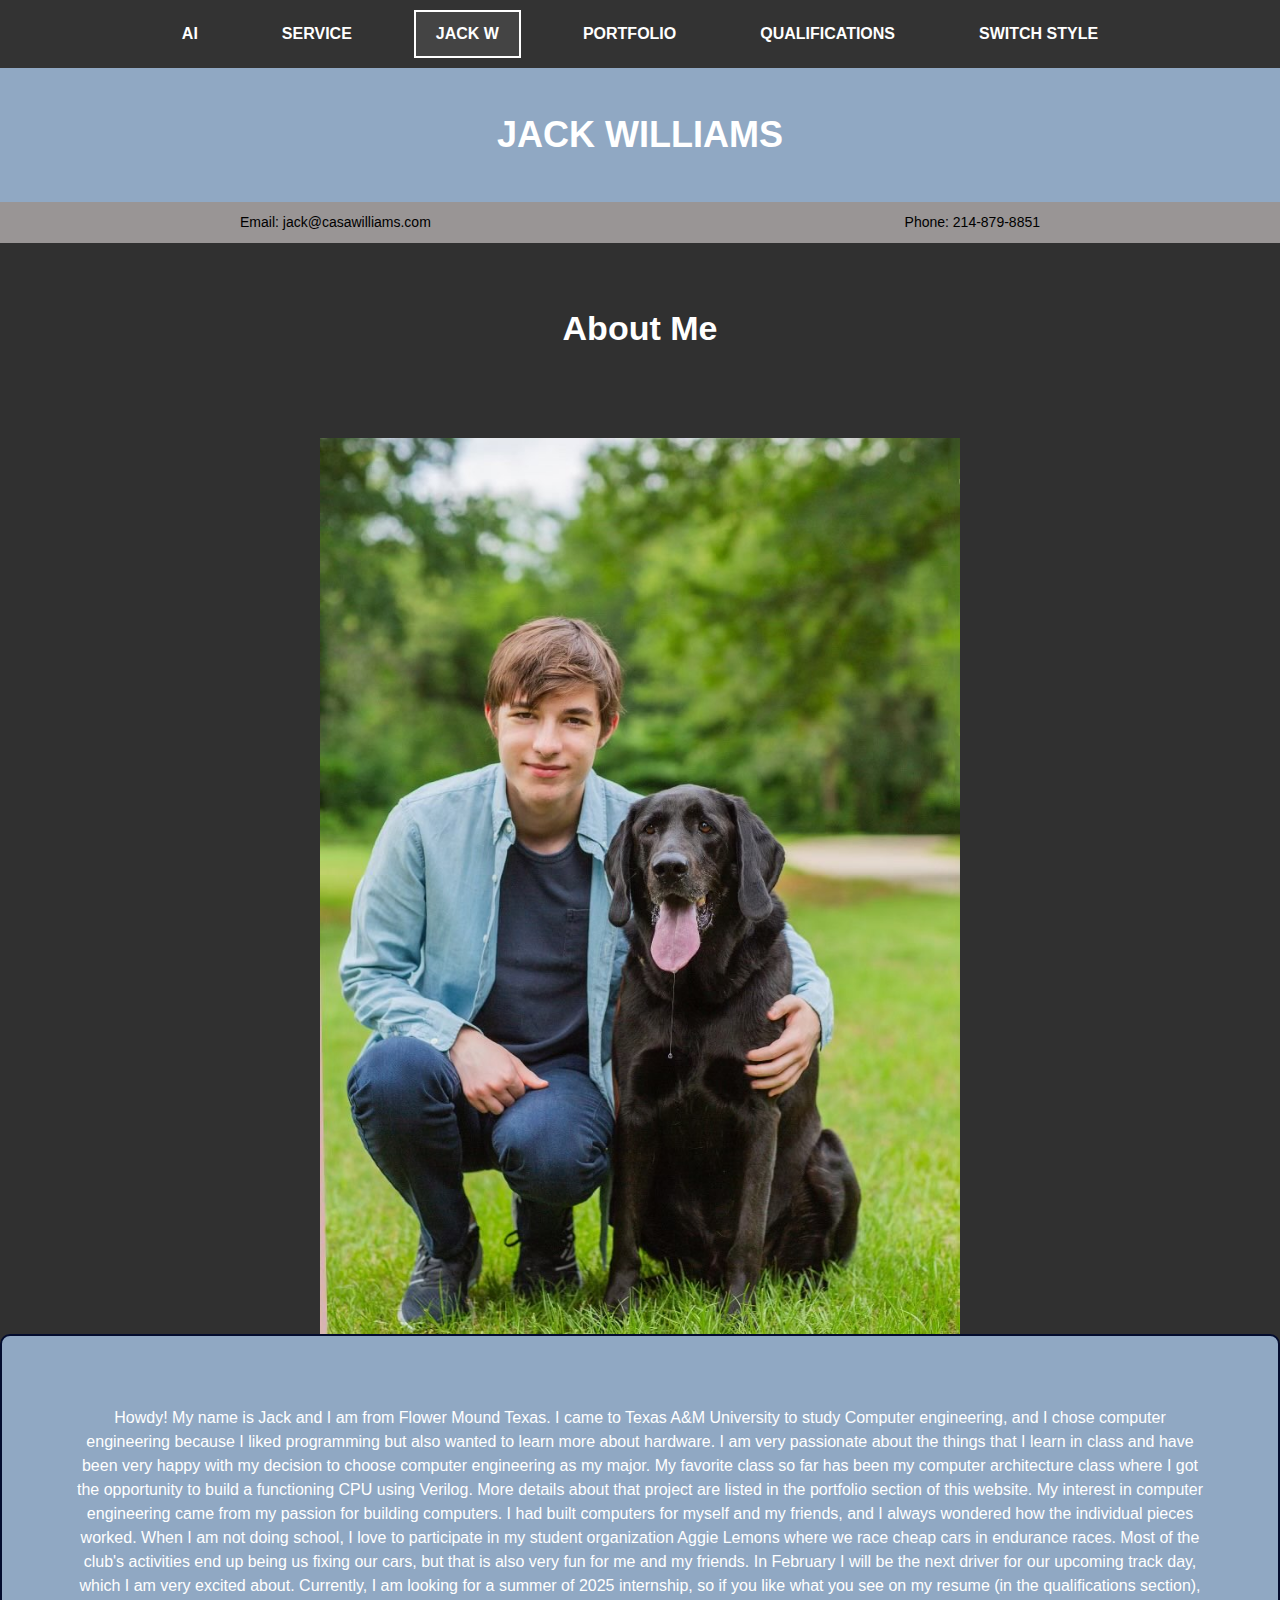
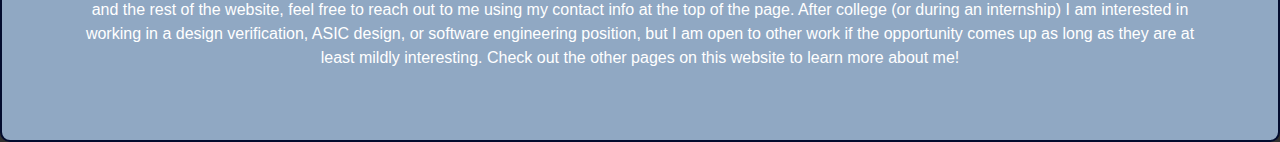
<file: index.html>
<!DOCTYPE html>
<html lang="en">
  <head>
    <meta charset="UTF-8" />
    <meta name="viewport" content="width=device-width, initial-scale=1.0" />
    <title>Jack W Portfolio</title>
    <link id="theme-link" rel="stylesheet" href="index(og).css" />
  </head>
  <body>
    
    <div class="wrapper">

      <div class="navbar">
        <a href="genai.html" class="nav-item">AI</a>
        <a href="service.html" class="nav-item">Service</a>
        <a href="index.html" class="nav-item active">Jack W</a>
        <a href="portfolio.html" class="nav-item">Portfolio</a>
        <a href="qualifications.html" class="nav-item">Qualifications</a>
        <a id="styleSwitchBtn" class="nav-item">Switch Style</a>
      </div>

      <div class="header">Jack Williams</div>
      <div class="container">
        <div class="contact-info">
          <div class="contact-content">
            <span class="email">Email: jack@casawilliams.com </span>
            <span class="phone">Phone: 214-879-8851 </span>
          </div>
        </div>
      </div>
  
      <div class="description">
        <div class="about-me">About Me</div>
      </div>
  
      <br />
      
      <div class="div-flex">
        <div class="image-box">
        <img src="Assets/Jack.jpg" alt="Jack" />
        </div>
    
        <div class="horizontal-box">
          <div class="description">
            <p>
              Howdy! My name is Jack and I am from Flower Mound Texas. I came to Texas
              A&M University to study Computer engineering, and I chose computer engineering
              because I liked programming but also wanted to learn more about hardware. I am 
              very passionate about the things that I learn in class and have been very happy 
              with my decision to choose computer engineering as my major. My favorite class 
              so far has been my computer architecture class where I got the opportunity to 
              build a functioning CPU using Verilog. More details about that project are listed 
              in the portfolio section of this website. My interest in computer engineering came 
              from my passion for building computers. I had built computers for myself and my 
              friends, and I always wondered how the individual pieces worked. When I am not 
              doing school, I love to participate in my student organization Aggie Lemons where 
              we race cheap cars in endurance races. Most of the club's activities end up being 
              us fixing our cars, but that is also very fun for me and my friends. In February 
              I will be the next driver for our upcoming track day, which I am very excited about. 
              Currently, I am looking for a summer of 2025 internship, so if you like what you see 
              on my resume (in the qualifications section), and the rest of the website, feel free 
              to reach out to me using my contact info at the top of the page. After college (or 
              during an internship) I am interested in working in a design verification, ASIC design, 
              or software engineering position, but I am open to other work if the opportunity comes 
              up as long as they are at least mildly interesting. Check out the other pages on this 
              website to learn more about me!
    
    
            </p>
          </div>
        </div>
      </div>
      
    </div>
    
    <script>

      const switchBtn = document.getElementById('styleSwitchBtn');
      const themeLink = document.getElementById('theme-link');

      switchBtn.addEventListener('click', function() {

        if (themeLink.getAttribute('href') === 'index(og).css') {
          themeLink.setAttribute('href', 'index.css');
        } else {
          themeLink.setAttribute('href', 'index(og).css');
        }
      });
    </script>
    
  </body>
</html>
</file>
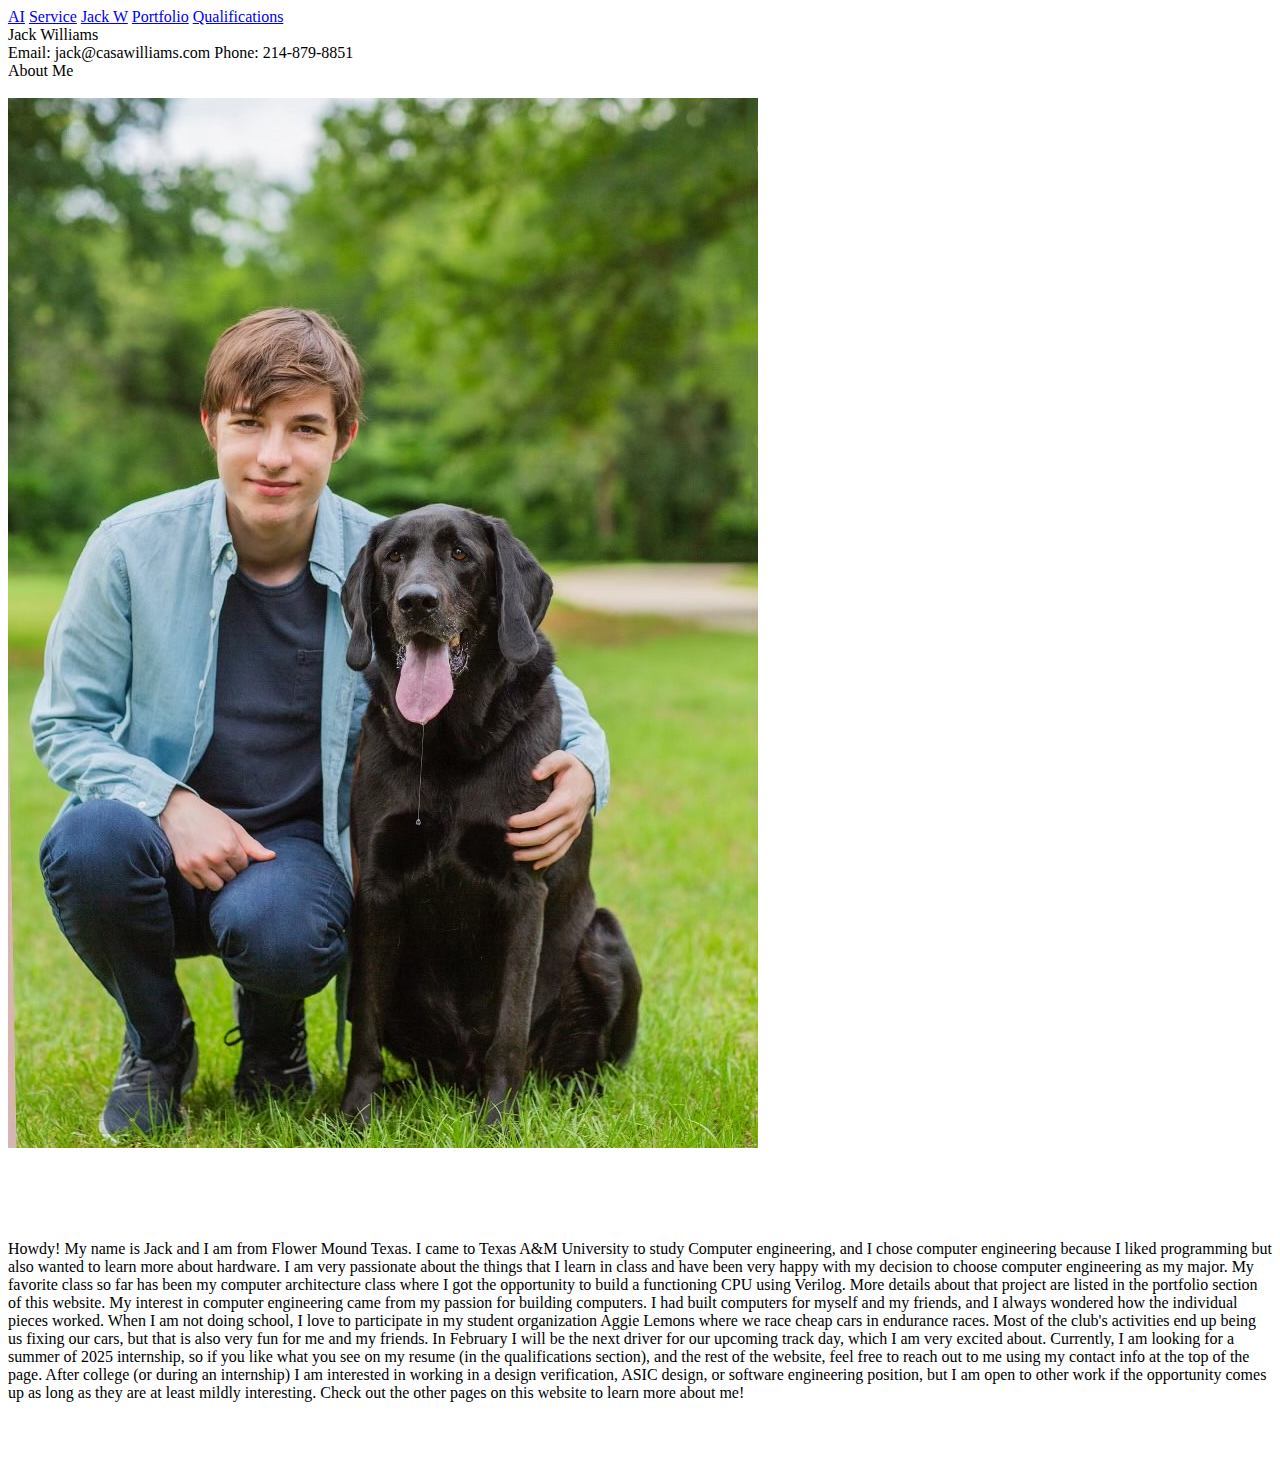
<file: index_HTML.html>
<!DOCTYPE html>
<html lang="en">
  <head>
    <meta charset="UTF-8" />
    <meta name="viewport" content="width=device-width, initial-scale=1.0" />
    <title>Jack W Portfolio</title>
    <!-- <link rel="stylesheet" href="index.css" /> -->
  </head>
  <body>
    <!-- Navigation Bar -->
    <div class="navbar">
      <a href="genai_HTML.html" class="nav-item">AI</a>
      <a href="service_HTML.html" class="nav-item">Service</a>
      <a href="index_HTML.html" class="nav-item active">Jack W</a>
      <a href="portfolio_HTML.html" class="nav-item">Portfolio</a>
      <a href="qualifications_HTML.html" class="nav-item">Qualifications</a>
    </div>

    <!-- Header -->
    <div class="header">Jack Williams</div>
    <div class="container">
      <div class="contact-info">
        <div class="contact-content">
          <span class="email">Email: jack@casawilliams.com </span>
          <span class="phone">Phone: 214-879-8851 </span>
        </div>
      </div>
    </div>

    <div class="description">
      <div class="about-me">About Me</div>
    </div>

    <br />

    <div class="image-box">
      <div class="container">
        <div class="section">
          <div class="image-box">
            <img src="Assets/Jack.jpg" alt="Jack" />
          </div>
        </div>
      </div>
    </div>

    <br />
    <br />
    <br />
    <br />

    <div class="horizontal-box">
      <div class="description">
        <p>
          Howdy! My name is Jack and I am from Flower Mound Texas. I came to Texas
          A&M University to study Computer engineering, and I chose computer engineering
          because I liked programming but also wanted to learn more about hardware. I am 
          very passionate about the things that I learn in class and have been very happy 
          with my decision to choose computer engineering as my major. My favorite class 
          so far has been my computer architecture class where I got the opportunity to 
          build a functioning CPU using Verilog. More details about that project are listed 
          in the portfolio section of this website. My interest in computer engineering came 
          from my passion for building computers. I had built computers for myself and my 
          friends, and I always wondered how the individual pieces worked. When I am not 
          doing school, I love to participate in my student organization Aggie Lemons where 
          we race cheap cars in endurance races. Most of the club's activities end up being 
          us fixing our cars, but that is also very fun for me and my friends. In February 
          I will be the next driver for our upcoming track day, which I am very excited about. 
          Currently, I am looking for a summer of 2025 internship, so if you like what you see 
          on my resume (in the qualifications section), and the rest of the website, feel free 
          to reach out to me using my contact info at the top of the page. After college (or 
          during an internship) I am interested in working in a design verification, ASIC design, 
          or software engineering position, but I am open to other work if the opportunity comes 
          up as long as they are at least mildly interesting. Check out the other pages on this 
          website to learn more about me!


        </p>
      </div>
    </div>

    <br />
    <br />
  </body>
</html>
</file>
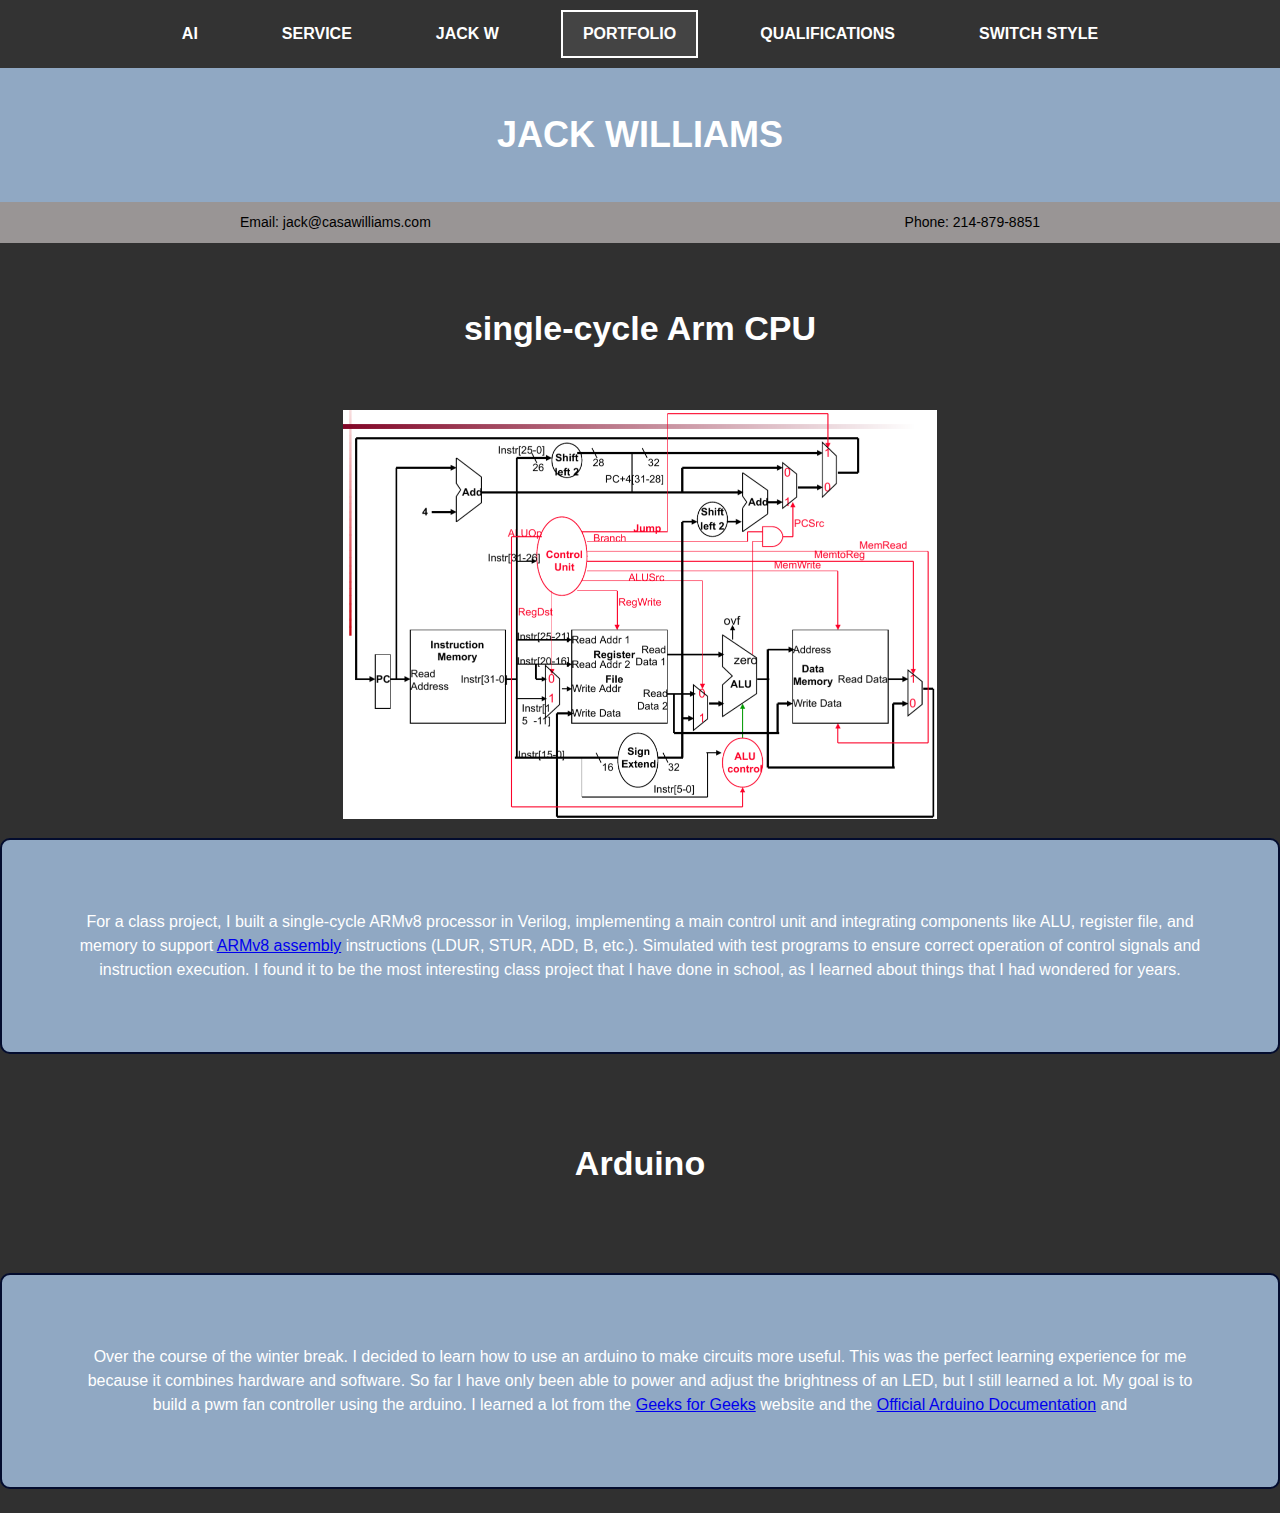
<file: portfolio.html>
<!DOCTYPE html>
<html lang="en">
  <head>
    <meta charset="UTF-8" />
    <meta name="viewport" content="width=device-width, initial-scale=1.0" />
    <title>Jack W Portfolio</title>
    <link id="theme-link" rel="stylesheet" href="portfolio(og).css" />
  </head>
  <body>
    
    <div class="navbar_p">
      <a href="genai.html" class="nav-item_p">AI</a>
      <a href="service.html" class="nav-item_p">Service</a>
      <a href="index.html" class="nav-item_p">Jack W</a>
      <a href="portfolio.html" class="nav-item_p active">Portfolio</a>
      <a href="qualifications.html" class="nav-item_p">Qualifications</a>
      <a id="styleSwitchBtn" class="nav-item_p">Switch Style</a>
    </div>

    
    <div class="header_p">Jack Williams</div>
    <div class="container_p">
      <div class="contact-info_p">
        <div class="contact-content_p">
          <span class="email_p">Email: jack@casawilliams.com </span>
          <span class="phone_p">Phone: 214-879-8851 </span>
        </div>
      </div>
    </div>

    <div class="description_p">
      <div class="about-me_p">single-cycle Arm CPU</div>
    </div>



    <div class="image-box_p">
      <div class="container_p">
        <div class="section_p">
          <div class="image-box_p">
            <img src="Assets/armCPU.png" alt="Jack" />
          </div>
        </div>
      </div>
    </div>

    <br/>

    <div class="horizontal-box_p">
      <div class="description_p">
        <p>
            For a class project, I built a single-cycle ARMv8 processor in Verilog, implementing 
            a main control unit and integrating components like ALU, register file, and memory to 
            support <a
            href="https://developer.arm.com/documentation/dui0801/l/Overview-of-the-Armv8-Architecture"
            >ARMv8 assembly</a
          > instructions (LDUR, STUR, ADD, B, etc.). Simulated with test programs to 
            ensure correct operation of control signals and instruction execution. I found it to 
            be the most interesting class project that I have done in school, as I learned about things
            that I had wondered for years. 
        </p>
      </div>
    </div>

    <br/>
    <br/>

    <div class="description_p">
        <div class="about-me_p">Arduino</div>
      </div>

      

      <br/>
  
      <div class="horizontal-box_p">
        <div class="description_p">
          <p>
            Over the course of the winter break. I decided to learn how to use an arduino 
            to make circuits more useful. This was the perfect learning experience for me 
            because it combines hardware and software. So far I have only been able to power 
            and adjust the brightness of an LED, but I still learned a lot. My goal is to
            build a pwm fan controller using the arduino. I learned a lot from the 
            <a href="https://www.geeksforgeeks.org/arduino-coding-basics/">Geeks for Geeks</a> 
            website and the <a href="https://docs.arduino.cc/learn/">Official Arduino Documentation</a> 
            and 
          </p>
        </div>
      </div>

    <br />
    <br />

    <script>

      const switchBtn = document.getElementById('styleSwitchBtn');
      const themeLink = document.getElementById('theme-link');


      switchBtn.addEventListener('click', function() {

        if (themeLink.getAttribute('href') === 'portfolio(og).css') {
          themeLink.setAttribute('href', 'portfolio.css');
        } else {
          themeLink.setAttribute('href', 'portfolio(og).css');
        }
      });
    </script>

  </body>
</html>
</file>
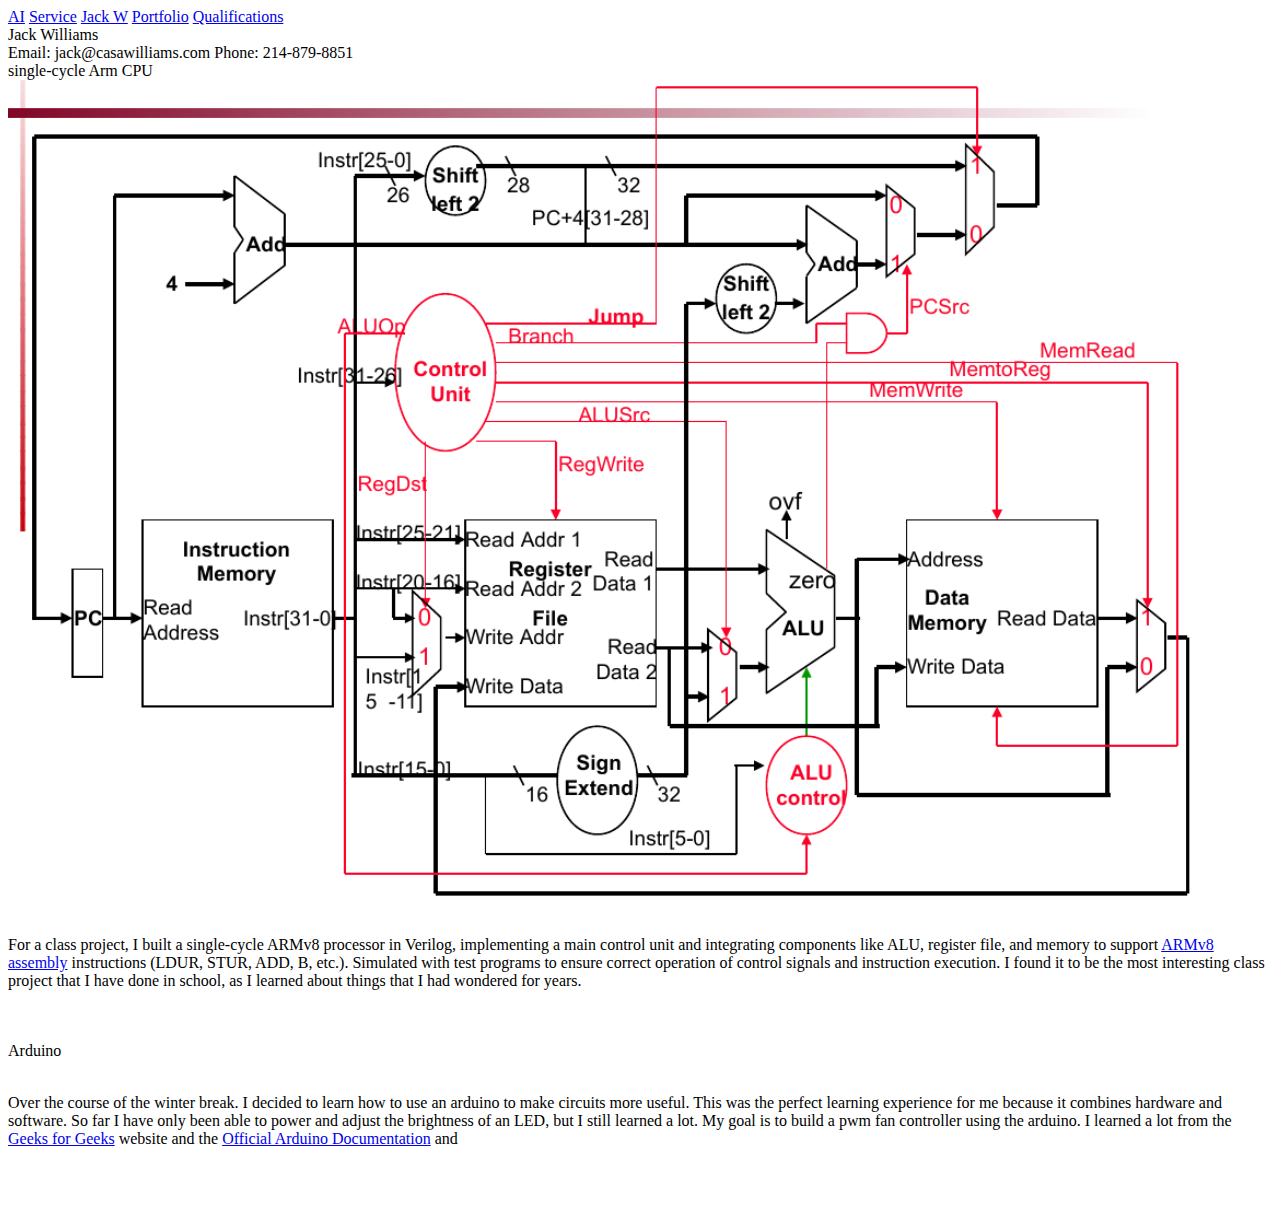
<file: portfolio_HTML.html>
<!DOCTYPE html>
<html lang="en">
  <head>
    <meta charset="UTF-8" />
    <meta name="viewport" content="width=device-width, initial-scale=1.0" />
    <title>Jack W Portfolio</title>
    <!-- <link rel="stylesheet" href="portfolio.css" /> -->
  </head>
  <body>
    
    <div class="navbar_p">
      <a href="genai_HTML.html" class="nav-item_p">AI</a>
      <a href="service_HTML.html" class="nav-item_p">Service</a>
      <a href="index_HTML.html" class="nav-item_p">Jack W</a>
      <a href="portfolio_HTML.html" class="nav-item_p active">Portfolio</a>
      <a href="qualifications_HTML.html" class="nav-item_p">Qualifications</a>
    </div>

    
    <div class="header_p">Jack Williams</div>
    <div class="container_p">
      <div class="contact-info_p">
        <div class="contact-content_p">
          <span class="email_p">Email: jack@casawilliams.com </span>
          <span class="phone_p">Phone: 214-879-8851 </span>
        </div>
      </div>
    </div>

    <div class="description_p">
      <div class="about-me_p">single-cycle Arm CPU</div>
    </div>



    <div class="image-box_p">
      <div class="container_p">
        <div class="section_p">
          <div class="image-box_p">
            <img src="Assets/armCPU.png" alt="Jack" />
          </div>
        </div>
      </div>
    </div>

    <br/>

    <div class="horizontal-box_p">
      <div class="description_p">
        <p>
            For a class project, I built a single-cycle ARMv8 processor in Verilog, implementing 
            a main control unit and integrating components like ALU, register file, and memory to 
            support <a
            href="https://developer.arm.com/documentation/dui0801/l/Overview-of-the-Armv8-Architecture"
            >ARMv8 assembly</a
          > instructions (LDUR, STUR, ADD, B, etc.). Simulated with test programs to 
            ensure correct operation of control signals and instruction execution. I found it to 
            be the most interesting class project that I have done in school, as I learned about things
            that I had wondered for years. 
        </p>
      </div>
    </div>

    <br/>
    <br/>

    <div class="description_p">
        <div class="about-me_p">Arduino</div>
      </div>

      <br/>
  
      <div class="horizontal-box_p">
        <div class="description_p">
          <p>
            Over the course of the winter break. I decided to learn how to use an arduino 
            to make circuits more useful. This was the perfect learning experience for me 
            because it combines hardware and software. So far I have only been able to power 
            and adjust the brightness of an LED, but I still learned a lot. My goal is to
            build a pwm fan controller using the arduino. I learned a lot from the 
            <a href="https://www.geeksforgeeks.org/arduino-coding-basics/">Geeks for Geeks</a> 
            website and the <a href="https://docs.arduino.cc/learn/">Official Arduino Documentation</a> 
            and 
          </p>
        </div>
      </div>

    <br />
    <br />
  </body>
</html>
</file>
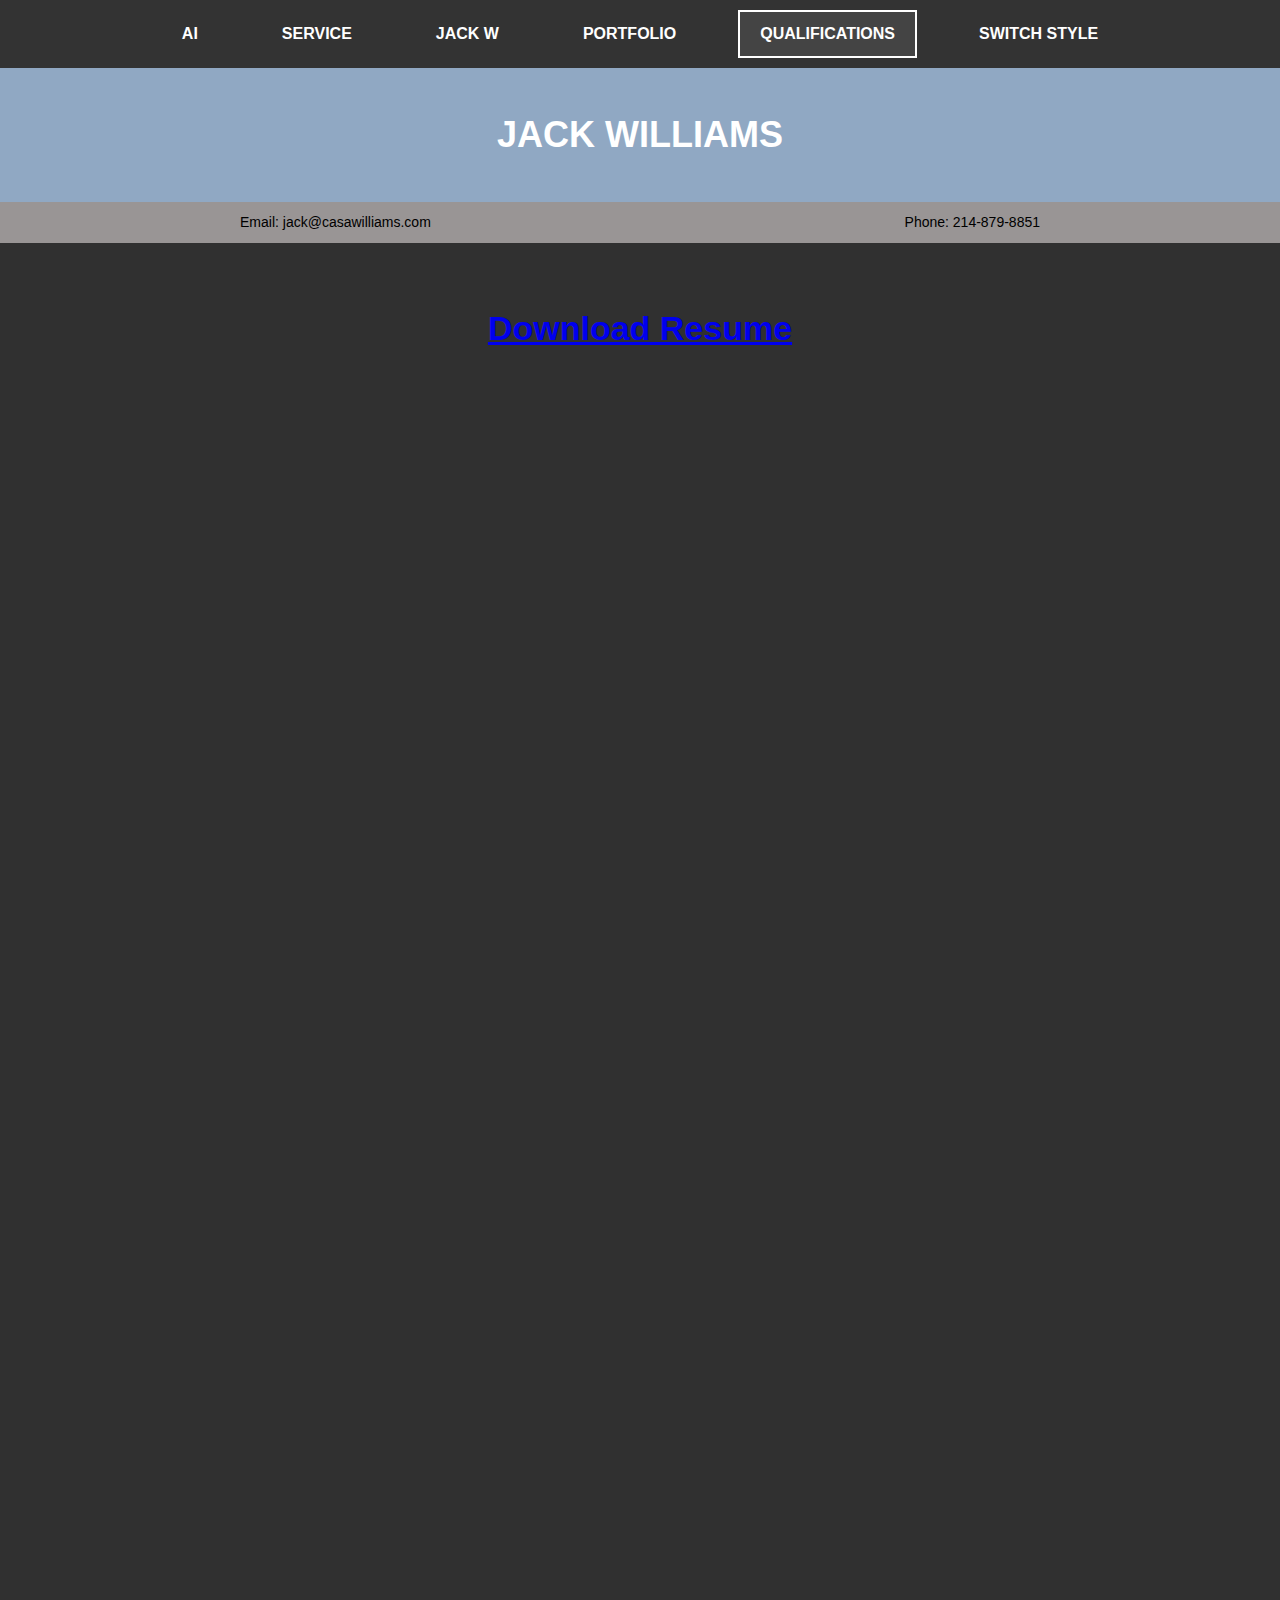
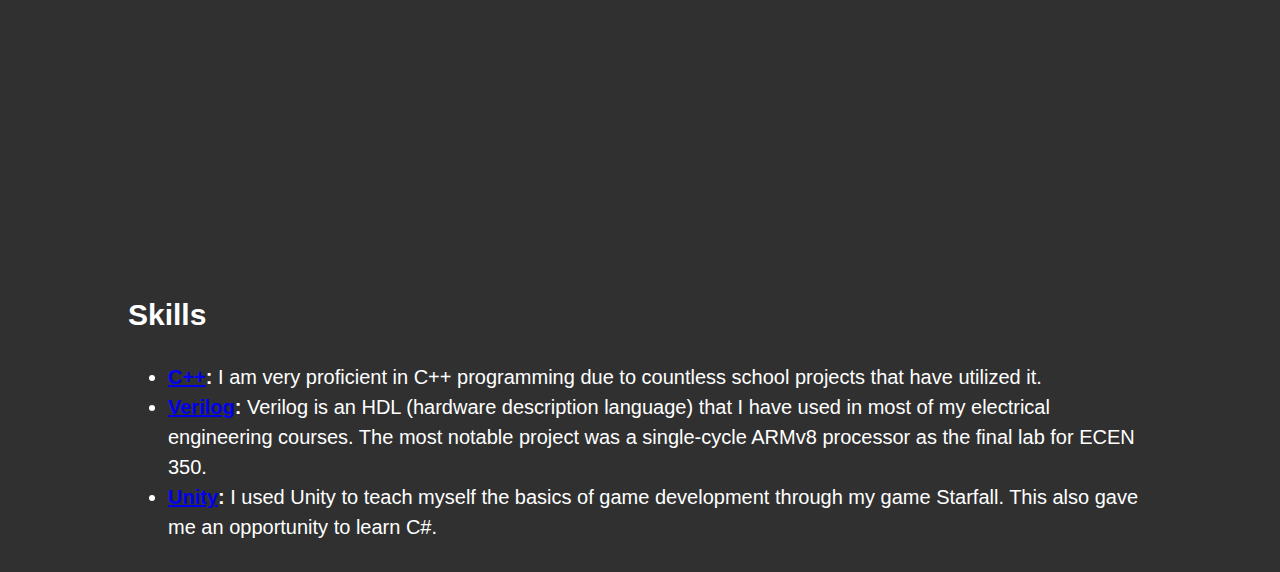
<file: qualifications.html>
<!DOCTYPE html>
<html lang="en">
  <head>
    <meta charset="UTF-8" />
    <meta name="viewport" content="width=device-width, initial-scale=1.0" />
    <title>Jack W Portfolio</title>
    <link id="theme-link" rel="stylesheet" href="qualifications(og).css" />
  </head>
  <body>
    <div class="navbar_q">
      <a href="genai.html" class="nav-item_q">AI</a>
      <a href="service.html" class="nav-item_q">Service</a>
      <a href="index.html" class="nav-item_q">Jack W</a>
      <a href="portfolio.html" class="nav-item_q">Portfolio</a>
      <a href="qualifications.html" class="nav-item_q active">Qualifications</a>
      <a id="styleSwitchBtn" class="nav-item_q">Switch Style</a>
    </div>

    <div class="header_q">Jack Williams</div>
    <div class="container_q">
      <div class="contact-info_q">
        <div class="contact-content_q">
          <span class="email_q">Email: jack@casawilliams.com </span>
          <span class="phone_q">Phone: 214-879-8851 </span>
        </div>
      </div>
    </div>

    <div class="description_q">
      <div class="about-me_q">
        <a href="Assets/Resume.pdf" target="_blank">Download Resume</a>
      </div>
    </div>


    <div class="image-box_q">
      <iframe
        src="https://drive.google.com/file/d/1GM4QC0zvUR_KAU3Gg9vjbJbYpGrlfw6r/preview"
        width="50%"
        height="1400px"
        style="border: rgb(36, 35, 35)"
      >
      </iframe>
    </div>


    <br /><br />

    <div class="bullet-points_q">
      <h2>Skills</h2>
      <ul>
        <li>
          <strong><a href="https://cplusplus.com/">C++</a>:</strong>
          I am very proficient in C++ programming due to countless school
          projects that have utilized it.
        </li>
        <li>
          <strong><a href="https://verilog.com/">Verilog</a>:</strong>
          Verilog is an HDL (hardware description language) that I have used in
          most of my electrical engineering courses. The most notable project
          was a single‐cycle ARMv8 processor as the final lab for ECEN 350.
        </li>
        <li>
          <strong><a href="https://unity.com/">Unity</a>:</strong>
          I used Unity to teach myself the basics of game development through my
          game Starfall. This also gave me an opportunity to learn C#.
        </li>
      </ul>
    </div>

    <script>

      const switchBtn = document.getElementById('styleSwitchBtn');
      const themeLink = document.getElementById('theme-link');

      switchBtn.addEventListener('click', function() {

        if (themeLink.getAttribute('href') === 'qualifications(og).css') {
          themeLink.setAttribute('href', 'qualifications.css');
        } else {
          themeLink.setAttribute('href', 'qualifications(og).css');
        }
      });
    </script>
  </body>
</html>
</file>
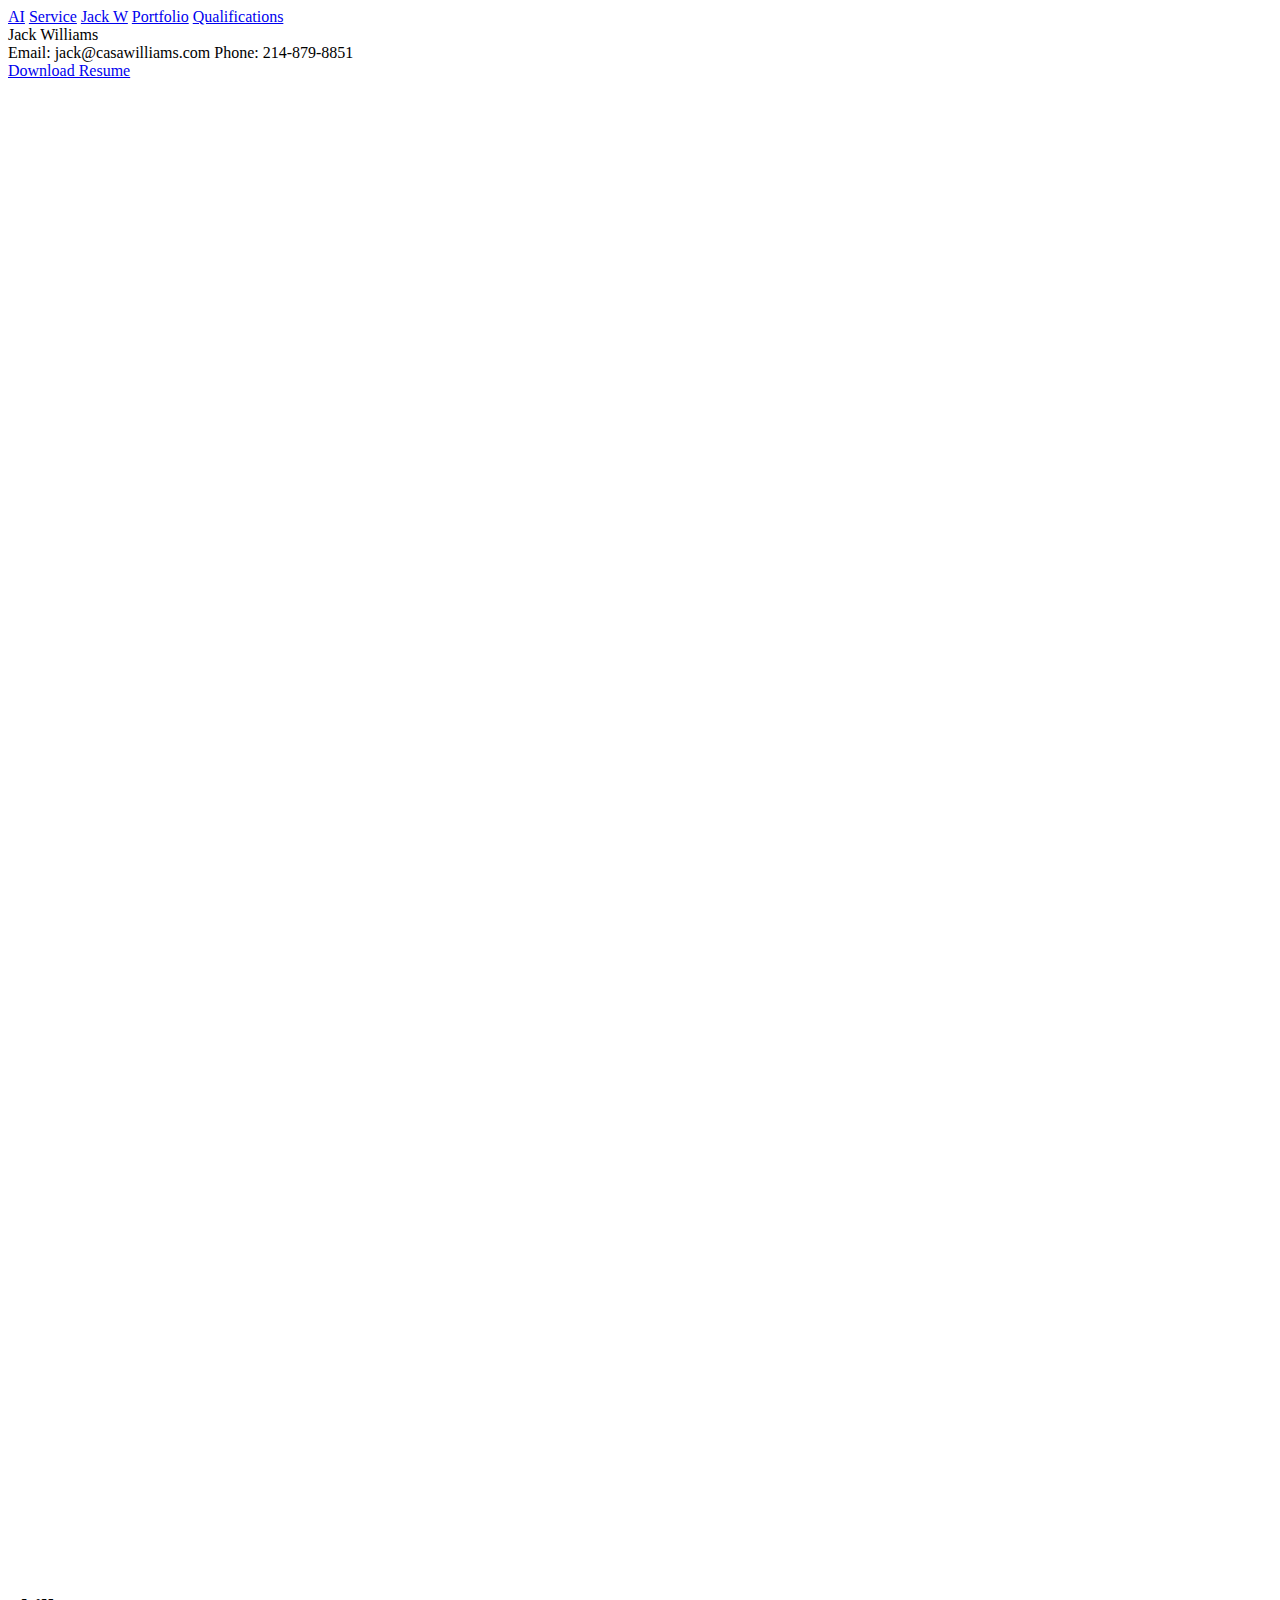
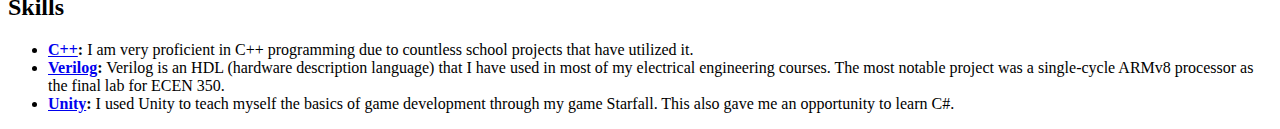
<file: qualifications_HTML.html>
<!DOCTYPE html>
<html lang="en">
  <head>
    <meta charset="UTF-8" />
    <meta name="viewport" content="width=device-width, initial-scale=1.0" />
    <title>Jack W Portfolio</title>
    <!-- <link rel="stylesheet" href="qualifications.css" /> -->
  </head>
  <body>
    <div class="navbar_q">
      <a href="genai_HTML.html" class="nav-item_q">AI</a>
      <a href="service_HTML.html" class="nav-item_q">Service</a>
      <a href="index_HTML.html" class="nav-item_q">Jack W</a>
      <a href="portfolio_HTML.html" class="nav-item_q">Portfolio</a>
      <a href="qualifications_HTML.html" class="nav-item_q active">Qualifications</a>
    </div>

    <div class="header_q">Jack Williams</div>
    <div class="container_q">
      <div class="contact-info_q">
        <div class="contact-content_q">
          <span class="email_q">Email: jack@casawilliams.com </span>
          <span class="phone_q">Phone: 214-879-8851 </span>
        </div>
      </div>
    </div>

    <div class="description_q">
      <div class="about-me_q">
        <a href="Assets/Resume.pdf" target="_blank">Download Resume</a>
      </div>
    </div>

    <br /><br /><br />

    <div class="image-box_q">
      <iframe
        src="https://drive.google.com/file/d/1GM4QC0zvUR_KAU3Gg9vjbJbYpGrlfw6r/preview"
        width="50%"
        height="1400px"
        style="border: rgb(36, 35, 35)"
      >
      </iframe>
    </div>


    <br /><br />

    <div class="bullet-points_q">
      <h2>Skills</h2>
      <ul>
        <li>
          <strong><a href="https://cplusplus.com/">C++</a>:</strong>
          I am very proficient in C++ programming due to countless school
          projects that have utilized it.
        </li>
        <li>
          <strong><a href="https://verilog.com/">Verilog</a>:</strong>
          Verilog is an HDL (hardware description language) that I have used in
          most of my electrical engineering courses. The most notable project
          was a single‐cycle ARMv8 processor as the final lab for ECEN 350.
        </li>
        <li>
          <strong><a href="https://unity.com/">Unity</a>:</strong>
          I used Unity to teach myself the basics of game development through my
          game Starfall. This also gave me an opportunity to learn C#.
        </li>
      </ul>
    </div>
  </body>
</html>
</file>
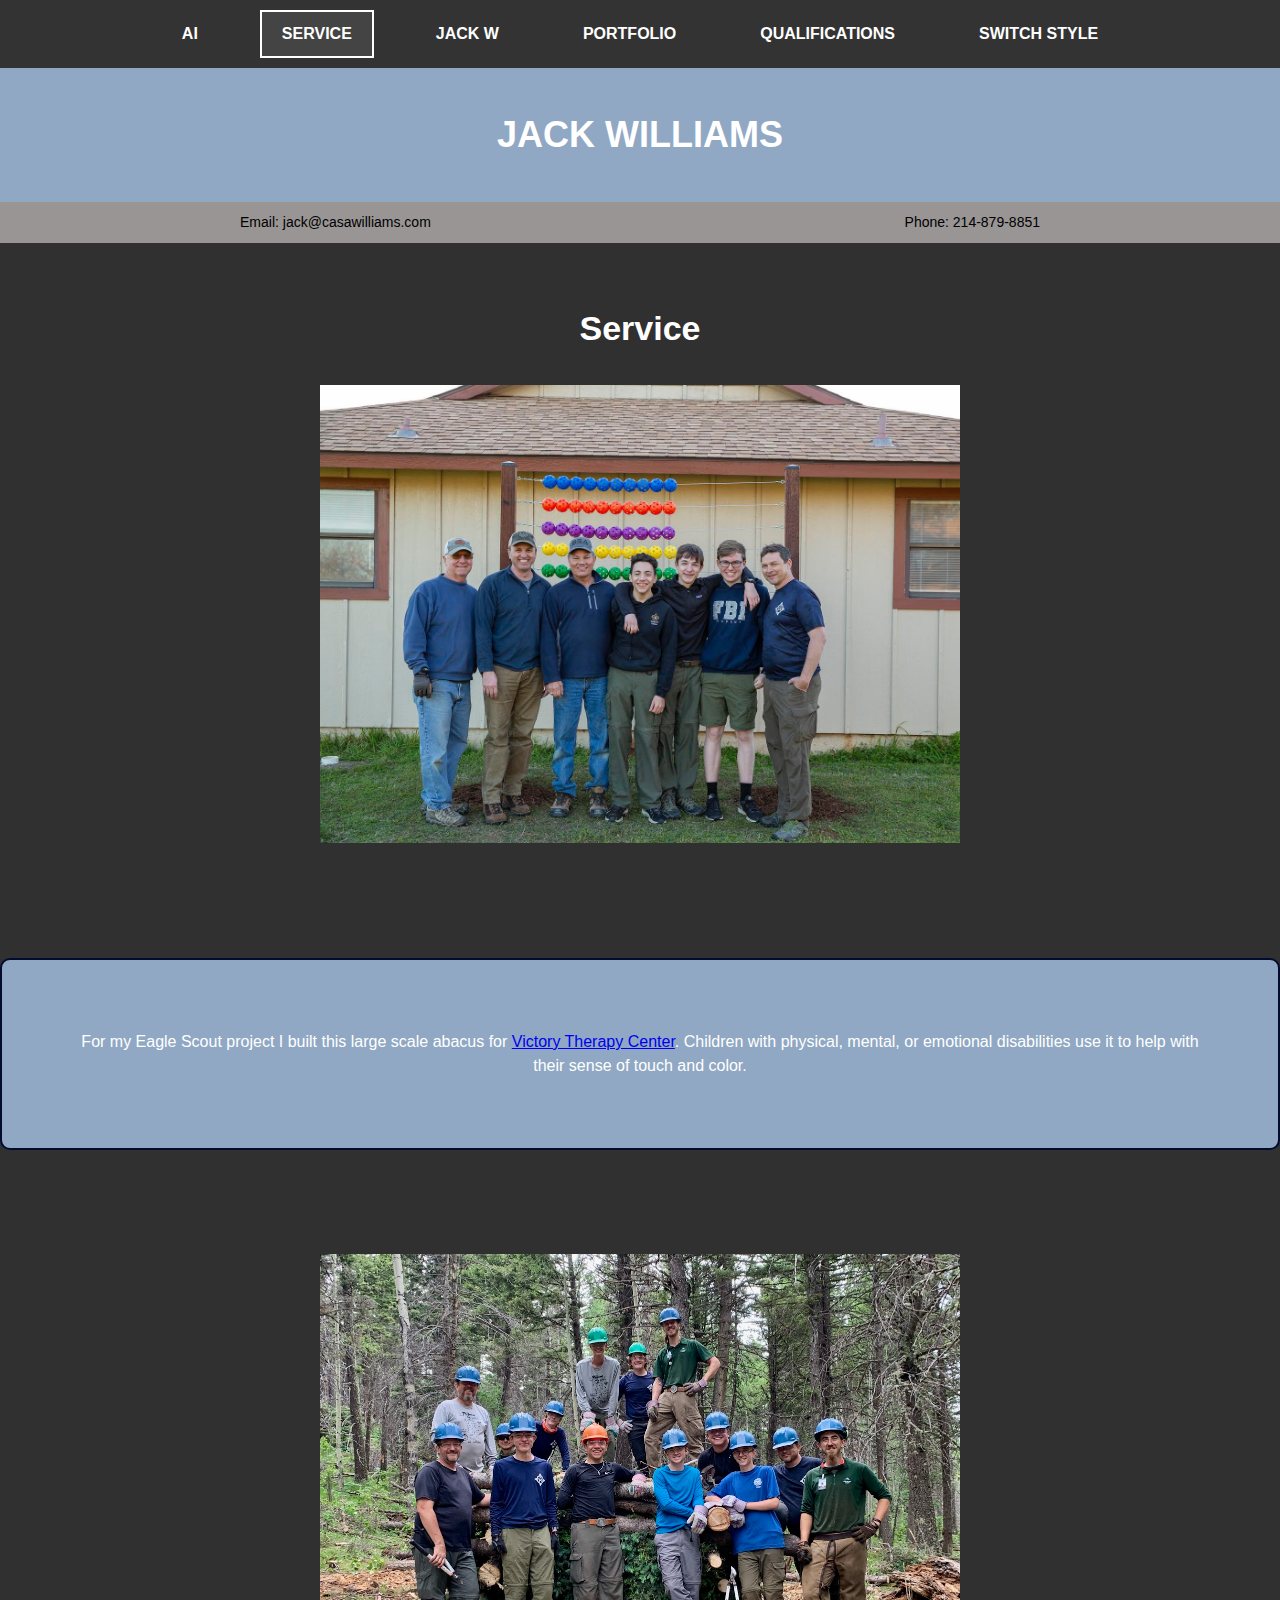
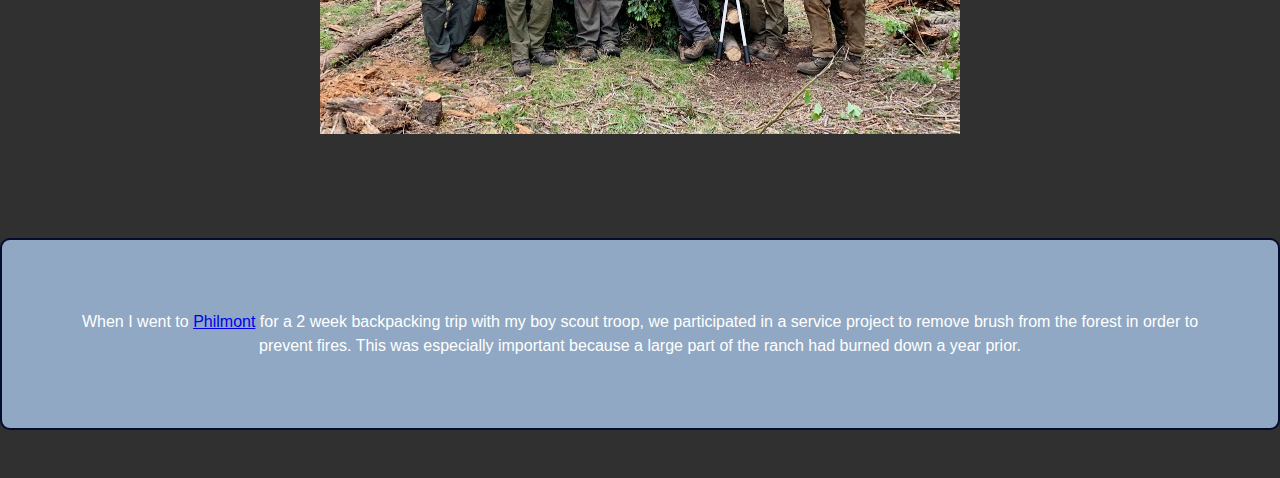
<file: service.html>
<!DOCTYPE html>
<html lang="en">
  <head>
    <meta charset="UTF-8" />
    <meta name="viewport" content="width=device-width, initial-scale=1.0" />
    <title>Jack W Portfolio</title>
    <link id="theme-link" rel="stylesheet" href="service(og).css" />
    
  </head>
  <body>
    
    <div class="navbar_s">
      <a href="genai.html" class="nav-item_s">AI</a>
      <a href="service.html" class="nav-item_s active">Service</a>
      <a href="index.html" class="nav-item_s">Jack W</a>
      <a href="portfolio.html" class="nav-item_s">Portfolio</a>
      <a href="qualifications.html" class="nav-item_s">Qualifications</a>
      <a id="styleSwitchBtn" class="nav-item_s">Switch Style</a>
    </div>

    
    <div class="header_s">Jack Williams</div>
    <div class="container_s">
      <div class="contact-info_s">
        <div class="contact-content_s">
          <span class="email_s">Email: jack@casawilliams.com </span>
          <span class="phone_s">Phone: 214-879-8851 </span>
        </div>
      </div>
    </div>

    <div class="description_s">
      <div class="about-me_s">Service</div>
    </div>



    <div class="image-box_s">
      <div class="container_s">
        <div class="section_s">
          <div class="image-box_s">
            <img src="Assets/eagleProject.jpg" alt="Jack" />
          </div>
        </div>
      </div>
    </div>

    <br/>
    <br/>
    <br/>
    <br/>
    <br/>
    <br/>

    <div class="horizontal-box_s">
      <div class="description_s">
        <p>
          For my Eagle Scout project I built this large scale abacus for <a href="https://www.victorytherapy.org/">Victory Therapy Center</a>.
          Children with physical, mental, or emotional disabilities use it to help with their sense of touch and color.
        </p>
      </div>
    </div>

    <br/>
    <br/>
    <br/>
    <br/>
    <br/>
    <br/>

    <div class="image-box_s">
        <div class="container_s">
          <div class="section_s">
            <div class="image-box_s">
              <img src="Assets/Deforest.JPG" alt="Jack" />
            </div>
          </div>
        </div>
      </div>
  
      <br/>
      <br/>
      <br/>
      <br/>
      <br/>
      <br/>
  
      <div class="horizontal-box_s">
        <div class="description_s">
          <p>
            When I went to <a href="https://www.philmontscoutranch.org/">Philmont</a> for a 2 week backpacking trip with my boy scout troop, we participated 
            in a service project to remove brush from the forest in order to prevent fires. This was especially 
            important because a large part of the ranch had burned down a year prior.
          </p>
        </div>
      </div>

    <br />
    <br />

    <script>

      const switchBtn = document.getElementById('styleSwitchBtn');
      const themeLink = document.getElementById('theme-link');


      switchBtn.addEventListener('click', function() {

        if (themeLink.getAttribute('href') === 'service(og).css') {
          themeLink.setAttribute('href', 'service.css');
        } else {
          themeLink.setAttribute('href', 'service(og).css');
        }
      });
    </script>
  </body>
</html>
</file>
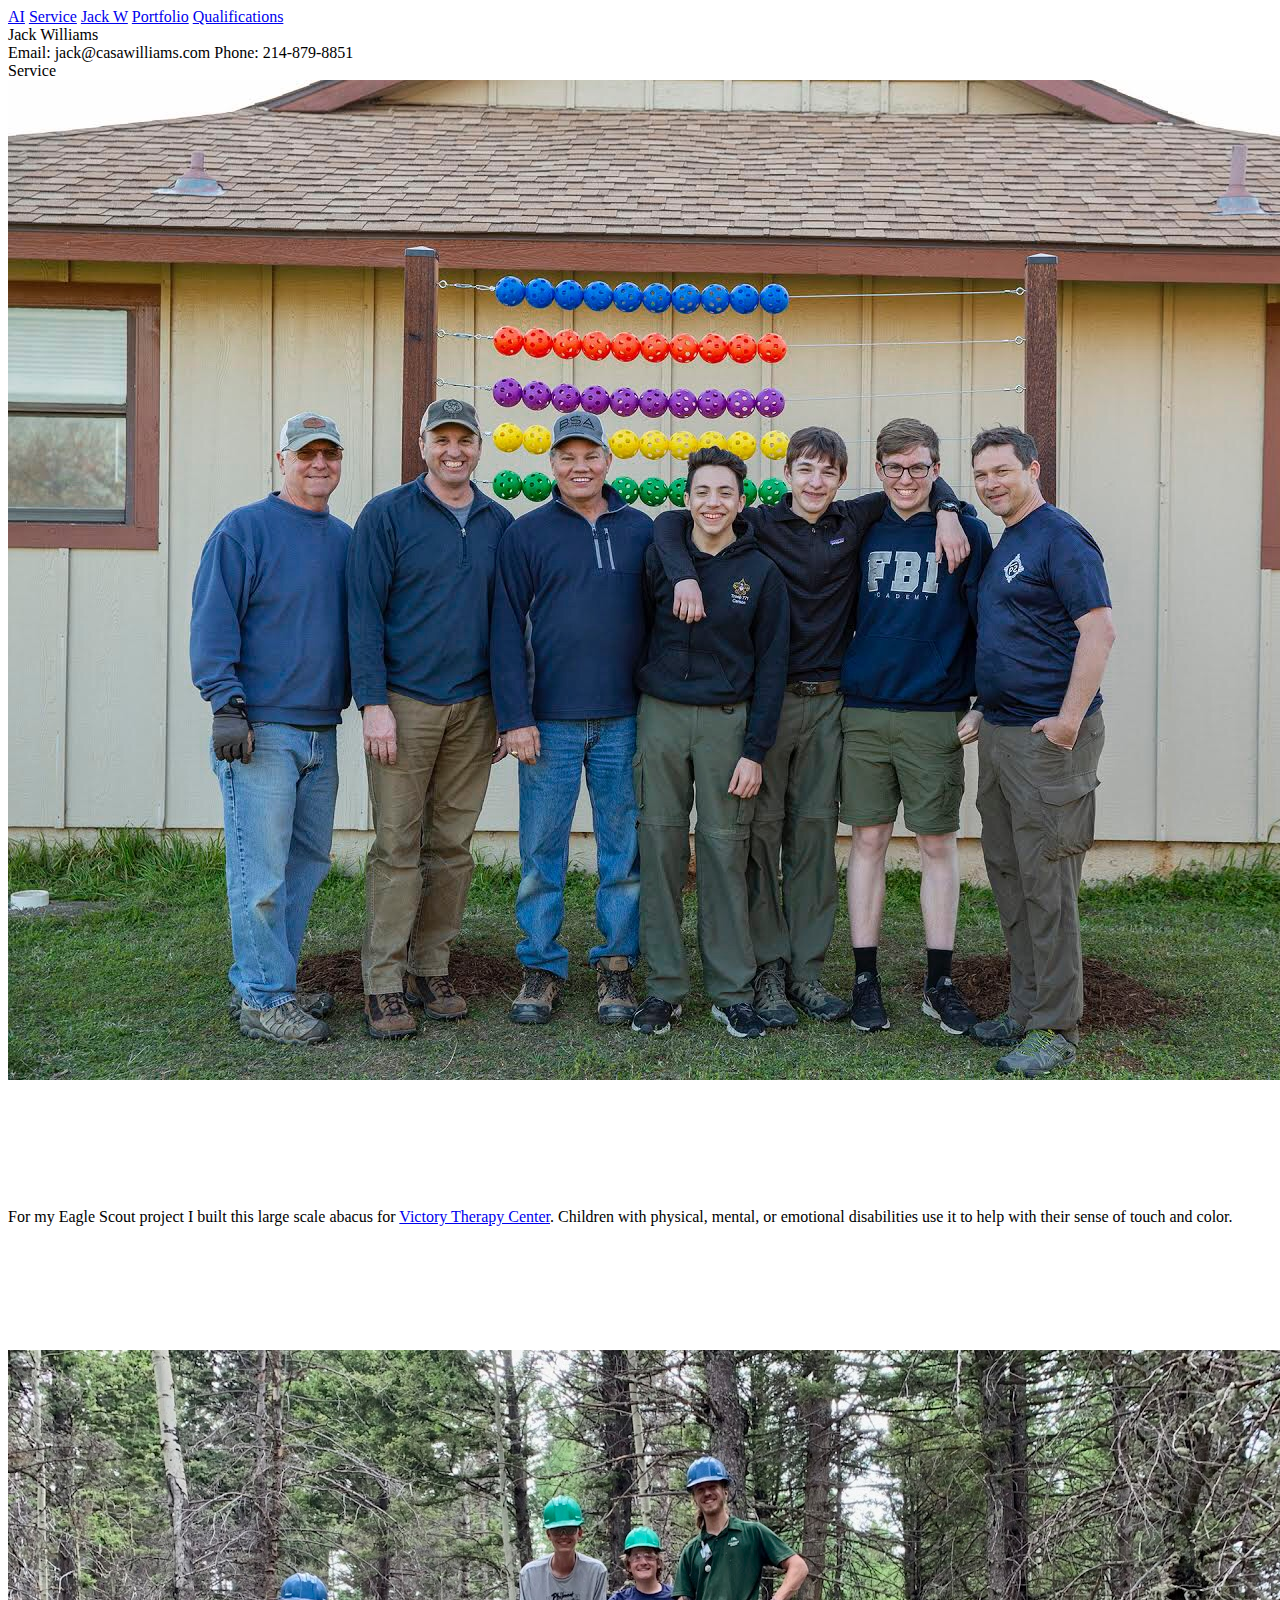
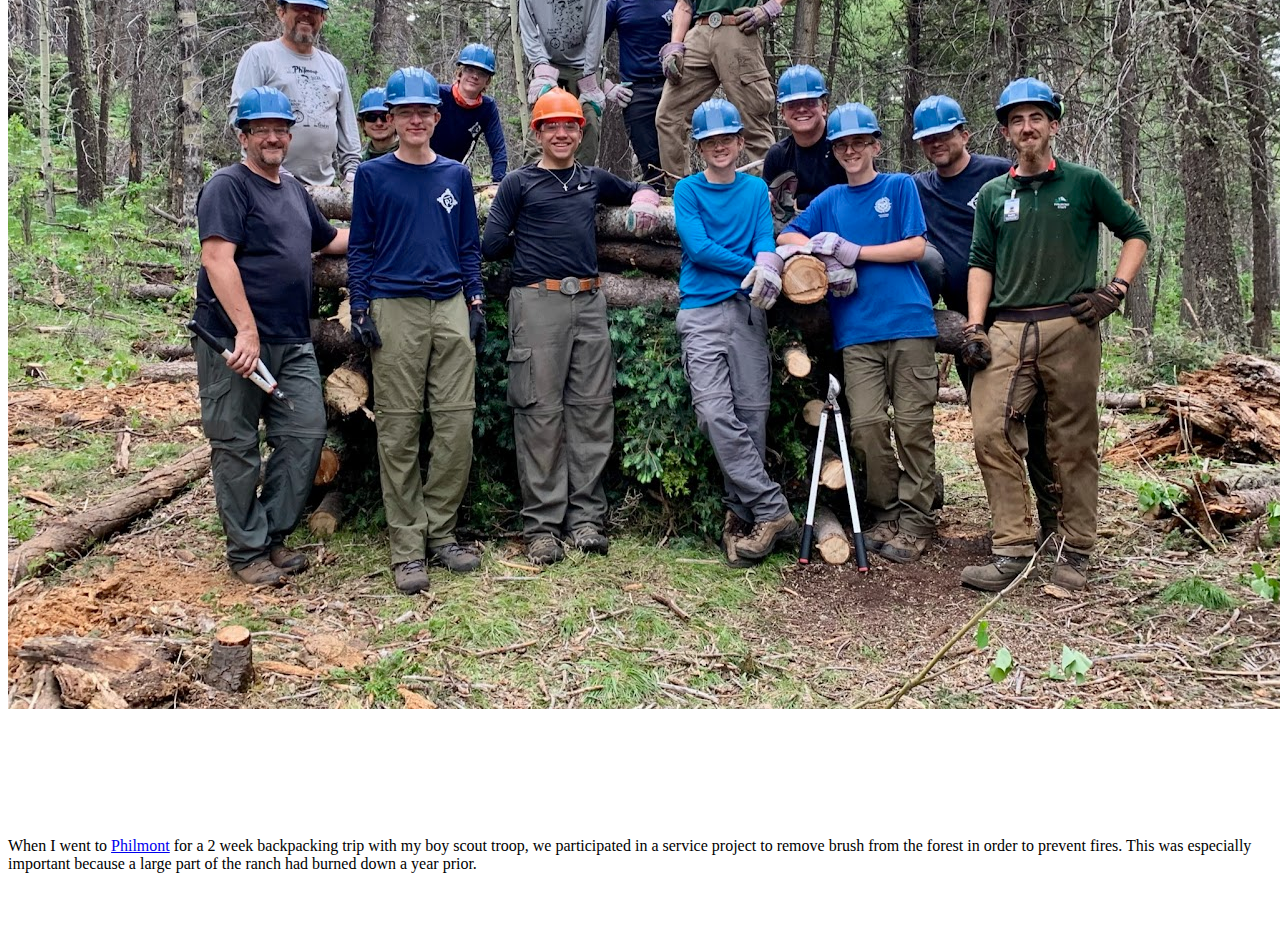
<file: service_HTML.html>
<!DOCTYPE html>
<html lang="en">
  <head>
    <meta charset="UTF-8" />
    <meta name="viewport" content="width=device-width, initial-scale=1.0" />
    <title>Jack W Portfolio</title>
    <!-- <link rel="stylesheet" href="service.css" /> -->
    
  </head>
  <body>
    
    <div class="navbar_s">
      <a href="genai_HTML.html" class="nav-item_s">AI</a>
      <a href="service_HTML.html" class="nav-item_s active">Service</a>
      <a href="index_HTML.html" class="nav-item_s">Jack W</a>
      <a href="portfolio_HTML.html" class="nav-item_s">Portfolio</a>
      <a href="qualifications_HTML.html" class="nav-item_s">Qualifications</a>
    </div>

    
    <div class="header_s">Jack Williams</div>
    <div class="container_s">
      <div class="contact-info_s">
        <div class="contact-content_s">
          <span class="email_s">Email: jack@casawilliams.com </span>
          <span class="phone_s">Phone: 214-879-8851 </span>
        </div>
      </div>
    </div>

    <div class="description_s">
      <div class="about-me_s">Service</div>
    </div>



    <div class="image-box_s">
      <div class="container_s">
        <div class="section_s">
          <div class="image-box_s">
            <img src="Assets/eagleProject.jpg" alt="Jack" />
          </div>
        </div>
      </div>
    </div>

    <br/>
    <br/>
    <br/>
    <br/>
    <br/>
    <br/>

    <div class="horizontal-box_s">
      <div class="description_s">
        <p>
          For my Eagle Scout project I built this large scale abacus for <a href="https://www.victorytherapy.org/">Victory Therapy Center</a>.
          Children with physical, mental, or emotional disabilities use it to help with their sense of touch and color.
        </p>
      </div>
    </div>

    <br/>
    <br/>
    <br/>
    <br/>
    <br/>
    <br/>

    <div class="image-box_s">
        <div class="container_s">
          <div class="section_s">
            <div class="image-box_s">
              <img src="Assets/Deforest.JPG" alt="Jack" />
            </div>
          </div>
        </div>
      </div>
  
      <br/>
      <br/>
      <br/>
      <br/>
      <br/>
      <br/>
  
      <div class="horizontal-box_s">
        <div class="description_s">
          <p>
            When I went to <a href="https://www.philmontscoutranch.org/">Philmont</a> for a 2 week backpacking trip with my boy scout troop, we participated 
            in a service project to remove brush from the forest in order to prevent fires. This was especially 
            important because a large part of the ranch had burned down a year prior.
          </p>
        </div>
      </div>

    <br />
    <br />
  </body>
</html>
</file>
<file: index(og).css>
body {
  font-family: "Arial", sans-serif;
  line-height: 1.5;
  margin: 0;
  padding: 0;
  background-color: #303030;
}
.navbar {
  display: flex;
  justify-content: center;
  align-items: center;
  background-color: #333;
  padding: 10px 0;
}
.nav-item {
  margin: 0 20px;
  color: white;
  font-weight: bold;
  text-transform: uppercase;
  text-decoration: none;
  padding: 10px 20px;
  border: 2px solid transparent;
}
.nav-item:hover {
  background-color: #555;
  cursor: pointer;
}
.nav-item.active {
  border: 2px solid white;
  background-color: #444;
}
.header {
  text-align: center;
  background-color: #90a8c3;
  color: white;
  padding: 40px 20px;
  font-size: 36px;
  font-weight: bold;
  text-transform: uppercase;
}
.description {
  text-align: center;
  margin: 60px;
  font-size: 25;
  color: white;
}
.about-me {
  font-weight: bold;
  font-size: 34px;
  text-align: center;
  margin-top: 10px;
  color: #ffffff;
}
.paragraph {
  text-align: center;
  font-size: 18px;
  margin: 100px 0;
  color: #333;
}
.container {
  margin: 0px;
}
.contact-info {
  background-color: #999595;
  padding: 10px 20px;
  font-size: 14px;
}
.contact-content {
  display: flex;
  justify-content: space-between;
  align-items: center;
  max-width: 800px;
  margin: 0 auto;
}
.section {
  display: flex;
  justify-content: center;
  align-items: center;
  height: 400px;
}
.image-box {
  display: flex;
  justify-content: center;
  align-items: center;
}
.footer {
  background-color: #f0f0f0;
  padding: 20px;
  text-align: center;
  font-size: 14px;
}
.image-box img {
  width: 50%; 
  height: auto; 
  max-width: 100%; 
}
.horizontal-box {
  border: 2px solid #030c2e; 
  background-color: #90a8c3;
  padding: 10px; 
  height: auto; 
  display: inline-block; 
  border-radius: 10px; 
}
</file>
<file: index.css>
html, body {
  display: flex;
  flex-wrap: wrap;
  align-items: stretch;  
  font-family: "Arial", sans-serif;
  line-height: 1.5;
  margin: 0;
  padding: 0;
  min-height: 100%;
  background: linear-gradient(to top, #90a8c3, #070e28) no-repeat;
}

body > *:not(.image-box):not(.horizontal-box) {
  flex: 0 0 100%;
}

.wrapper {
  display: flex;
  flex-direction: column; 
  min-height: 100vh; 
}

.div-flex {
  display: flex;
  flex-direction: row; 
}

.navbar {
  display: flex;
  justify-content: center;
  align-items: center;
  background-color: #333;
  padding: 10px 0;
}
.nav-item {
  margin: 0 20px;
  color: white;
  font-weight: bold;
  text-transform: uppercase;
  text-decoration: none;
  padding: 10px 20px;
  border: 2px solid transparent;
  transition: transform 0.2s ease, box-shadow 0.2s ease, background-color 0.2s ease;
}
.nav-item:hover {
  background-color: #555;
  cursor: pointer;
  transform: scale(1.1);
  box-shadow: 0 4px 8px rgba(0, 0, 0, .3);
}
.nav-item.active {
  border: 2px solid white;
  background-color: #444;
}
.header {
  text-align: center;
  background-color: #90a8c3;
  color: white;
  padding: 40px 20px;
  font-size: 36px;
  font-weight: bold;
  text-transform: uppercase;
}
.description {
  text-align: center;
  margin: 60px;
  font-size: 25px;
  color: white;
}
.about-me {
  font-weight: bold;
  font-size: 34px;
  text-align: center;
  margin-top: 10px;
  color: #ffffff;
}
.paragraph {
  text-align: center;
  font-size: 18px;
  margin: 100px 0;
  color: #333;
}
.container {
  margin: 0px;
}
.contact-info {
  background-color: #999595;
  padding: 10px 20px;
  font-size: 14px;
}
.contact-content {
  display: flex;
  justify-content: space-between;
  align-items: center;
  max-width: 800px;
  margin: 0 auto;
}
.section {
  display: flex;
  justify-content: center;
  align-items: center;
  height: 400px;
}

.image-box {
  display: flex;
  justify-content: center;
  align-items: center;
  width:25%;
  margin: 5%;
}
.image-box img {
  width: 100%; 
  height: auto; 
  max-width: 100%; 
  
}
.footer {
  background-color: #f0f0f0;
  padding: 20px;
  text-align: center;
  font-size: 14px;
}
.horizontal-box {
  border: 2px solid #030c2e; 
  background-color: #90a8c3;
  padding: 10px; 
  height: auto; 
  display: inline-block; 
  border-radius: 10px; 
  width: 75%;
  margin: 5%;
}

body > br {
  display: none;
}


body > .image-box {
  flex: 0 0 40%;
  box-sizing: border-box;
}
body > .horizontal-box {
  flex: 0 0 55%;
  box-sizing: border-box;
  margin-left: 5%;

  display: flex;
  align-items: center;
  justify-content: center; 
}

body > .image-box img {
  width: 100%;
  height: 100%;
  object-fit: cover;
}
</file>
<file: portfolio(og).css>
body {
    font-family: "Arial", sans-serif;
    line-height: 1.5;
    margin: 0;
    padding: 0;
    background-color: #303030;
  }
  .navbar_p {
    display: flex;
    justify-content: center;
    align-items: center;
    background-color: #333;
    padding: 10px 0;
  }
  .nav-item_p {
    margin: 0 20px;
    color: white;
    font-weight: bold;
    text-transform: uppercase;
    text-decoration: none;
    padding: 10px 20px;
    border: 2px solid transparent;
  }
  .nav-item_p:hover {
    background-color: #555;
    cursor: pointer;
  }
  .nav-item_p.active {
    border: 2px solid white;
    background-color: #444;
  }
  .header_p {
    text-align: center;
    background-color: #90a8c3;
    color: white;
    padding: 40px 20px;
    font-size: 36px;
    font-weight: bold;
    text-transform: uppercase;
  }
  .description_p {
    text-align: center;
    margin: 60px;
    font-size: 25;
    color: white;
  }
  .about-me_p {
    font-weight: bold;
    font-size: 34px;
    text-align: center;
    margin-top: 10px;
    color: #ffffff;
  }
  .paragraph_p {
    text-align: center;
    font-size: 18px;
    margin: 100px 0;
    color: #333;
  }
  .container_p {
    margin: 0px;
  }
  .contact-info_p {
    background-color: #999595;
    padding: 10px 20px;
    font-size: 14px;
  }
  .contact-content_p {
    display: flex;
    justify-content: space-between;
    align-items: center;
    max-width: 800px;
    margin: 0 auto;
  }
  .section_p {
    display: flex;
    justify-content: center;
    align-items: center;
    height: 400px;
  }
  .image-box_p {
    display: flex;
    justify-content: center;
    align-items: center;
  }
  .footer_p {
    background-color: #f0f0f0;
    padding: 20px;
    text-align: center;
    font-size: 14px;
  }
  .image-box_p img {
    width: 50%; 
    height: auto; 
    max-width: 100%; 
  }
  .horizontal-box_p {
    border: 2px solid #030c2e; 
    background-color: #90a8c3;
    padding: 10px; 
    height: auto; 
    display: inline-block; 
    border-radius: 10px; 
  }
</file>
<file: portfolio.css>
body {
  font-family: "Arial", sans-serif;
  line-height: 1.5;
  margin: 0;
  padding: 0;
  background: linear-gradient(to top, #90a8c3, #070e28) no-repeat;
}
.navbar_p {
  display: flex;
  justify-content: center;
  align-items: center;
  background-color: #333;
  padding: 10px 0;
}
.nav-item_p {
  margin: 0 20px;
  color: white;
  font-weight: bold;
  text-transform: uppercase;
  text-decoration: none;
  padding: 10px 20px;
  border: 2px solid transparent;
  transition: transform 0.2s ease, box-shadow 0.2s ease, background-color 0.2s ease;
}
.nav-item_p:hover {
  background-color: #555;
  cursor: pointer;
  transform: scale(1.1);
  box-shadow: 0 4px 8px rgba(0, 0, 0, .3);
}
.nav-item_p.active {
  border: 2px solid white;
  background-color: #444;
}
.header_p {
  text-align: center;
  background-color: #90a8c3;
  color: white;
  padding: 40px 20px;
  font-size: 36px;
  font-weight: bold;
  text-transform: uppercase;
}
.description_p {
  text-align: center;
  margin: 60px;
  font-size: 25;
  color: white;
}
.about-me_p {
  font-weight: bold;
  font-size: 34px;
  text-align: center;
  margin-top: 10px;
  color: #ffffff;
}
.paragraph_p {
  text-align: center;
  font-size: 18px;
  margin: 100px 0;
  color: #333;
}
.container_p {
  margin: 0px;
}
.contact-info_p {
  background-color: #999595;
  padding: 10px 20px;
  font-size: 14px;
}
.contact-content_p {
  display: flex;
  justify-content: space-between;
  align-items: center;
  max-width: 800px;
  margin: 0 auto;
}
.section_p {
  display: flex;
  justify-content: center;
  align-items: center;
  height: 400px;
}
.image-box_p {
  display: flex;
  justify-content: center;
  align-items: center;
  border-color: #030c2e;
}
.footer_p {
  background-color: #f0f0f0;
  padding: 20px;
  text-align: center;
  font-size: 14px;
}
.image-box_p img {
  width: 50%; 
  height: auto; 
  max-width: 100%; 
}
.horizontal-box_p {
  border: 2px solid #030c2e; 
  background-color: #90a8c3;
  padding: 10px; 
  height: auto; 
  display: inline-block; 
  border-radius: 10px; 
  border-color: #030c2e;
}
</file>
<file: qualifications(og).css>
body {
  font-family: "Arial", sans-serif;
  line-height: 1.5;
  margin: 0;
  padding: 0;
  background-color: #303030;
}
.navbar_q {
  display: flex;
  justify-content: center;
  align-items: center;
  background-color: #333;
  padding: 10px 0;
}
.nav-item_q {
  margin: 0 20px;
  color: white;
  font-weight: bold;
  text-transform: uppercase;
  text-decoration: none;
  padding: 10px 20px;
  border: 2px solid transparent;
}
.nav-item_q:hover {
  background-color: #555;
  cursor: pointer;
}
.nav-item_q.active {
  border: 2px solid white;
  background-color: #444;
}
.header_q {
  text-align: center;
  background-color: #90a8c3;
  color: white;
  padding: 40px 20px;
  font-size: 36px;
  font-weight: bold;
  text-transform: uppercase;
}
.description_q {
  text-align: center;
  margin: 60px;
  font-size: 25px;
  color: white;
}
.about-me_q {
  font-weight: bold;
  font-size: 34px;
  text-align: center;
  margin-top: 10px;
  color: #ffffff;
}
.paragraph_q {
  text-align: center;
  font-size: 18px;
  margin: 100px 0;
  color: #333;
}
.container_q {
  margin: 0px;
}
.contact-info_q {
  background-color: #999595;
  padding: 10px 20px;
  font-size: 14px;
}
.contact-content_q {
  display: flex;
  justify-content: space-between;
  align-items: center;
  max-width: 800px;
  margin: 0 auto;
}
.section_q {
  display: flex;
  justify-content: center;
  align-items: center;
  height: 400px;
}
.image-box_q {
  display: flex;
  justify-content: center;
  align-items: center;
}
.footer_q {
  background-color: #f0f0f0;
  padding: 20px;
  text-align: center;
  font-size: 14px;
}
.horizontal-box_q {
  border: 2px solid #030c2e;
  background-color: #90a8c3;
  padding: 10px;
  height: auto;
  display: inline-block;
  border-radius: 10px;
}
.bullet-points_q {
  color: white;
  margin: 30px auto;
  font-size: 20px;
  max-width: 80%;
}
</file>
<file: qualifications.css>
body {
  font-family: "Arial", sans-serif;
  line-height: 1.5;
  margin: 0;
  padding: 0;
  background: linear-gradient(to top, #90a8c3, #070e28) no-repeat;
}

.navbar_q {
  display: flex;
  justify-content: center;
  align-items: center;
  background-color: #333;
  padding: 10px 0;
}

.nav-item_q {
  margin: 0 20px;
  color: white;
  font-weight: bold;
  text-transform: uppercase;
  text-decoration: none;
  padding: 10px 20px;
  border: 2px solid transparent;
  transition: transform 0.2s ease, box-shadow 0.2s ease, background-color 0.2s ease;
}

.nav-item_q:hover {
  background-color: #555;
  cursor: pointer;
  transform: scale(1.1);
  box-shadow: 0 4px 8px rgba(0, 0, 0, .3);
}

.nav-item_q.active {
  border: 2px solid white;
  background-color: #444;
}

.header_q {
  text-align: center;
  background-color: #90a8c3;
  color: white;
  padding: 40px 20px;
  font-size: 36px;
  font-weight: bold;
  text-transform: uppercase;
}

.description_q {
  text-align: center;
  margin: 60px;
  font-size: 25px;
  color: white;
}

.about-me_q {
  font-weight: bold;
  font-size: 34px;
  text-align: center;
  margin-top: 10px;
  color: #ffffff;
}

.paragraph_q {
  text-align: center;
  font-size: 18px;
  margin: 100px 0;
  color: #333;
}

.container_q {
  margin: 0px;
}

.contact-info_q {
  background-color: #999595;
  padding: 10px 20px;
  font-size: 14px;
}

.contact-content_q {
  display: flex;
  justify-content: space-between;
  align-items: center;
  max-width: 800px;
  margin: 0 auto;
}

.section_q {
  display: flex;
  justify-content: center;
  align-items: center;
  height: 400px;
}

/* ================================
   SIDE-BY-SIDE LAYOUT FOR RESUME & TEXT
   ================================ */

/* Resume container: inline-block so it sits side-by-side with the text.
   Left padding is added so it isn’t flush with the viewport edge. */
.image-box_q {
  display: inline-block;
  vertical-align: middle;
  width: 50%;
  padding-left: 40px;
}

/* Override the iframe styling:
   - width fills the container
   - height is set to 1700px to closely match the resume content (adjust if needed)
*/
/* 1) Remove forced scaling and large fixed height */
.image-box_q iframe {
  width: 100% !important;
  height: 1200px !important; /* pick a smaller height that fits most of your PDF */
  border: none;              /* remove the default border */
  display: block;            /* removes inline spacing issues */
  margin: 0 auto;
  transform: scale(.8);

  /* transform: scale(.9);   <-- remove or comment out if you don't need to scale */
  /* transform-origin: 0 0;  <-- also remove unless you're specifically positioning/scaling */
}


/* Bullet-points container:
   - inline-block and vertical-align: middle ensure it sits next to the resume
   - increased font-size and line-height make the text larger and more spaced out */
.bullet-points_q {
  display: inline-block;
  vertical-align: middle;
  width: 45%;  /* Adjust as needed */
  box-sizing: border-box;
  /* padding: 0 20px; */
  padding-left: 30px;
  font-size: 32px;
  line-height: 1.8;
  color: white;
  margin: 30px auto;
}

/* Center the "Skills" header over the bullet points */
.bullet-points_q h2 {
  text-align: center;
}

/* Hide extra <br> tags that might force unwanted spacing between the two containers */
.image-box_q + br,
.image-box_q + br + br {
  display: none;
}

.footer_q {
  background-color: #f0f0f0;
  padding: 20px;
  text-align: center;
  font-size: 14px;
}

.horizontal-box_q {
  border: 2px solid #030c2e;
  background-color: #90a8c3;
  padding: 10px;
  height: auto;
  display: inline-block;
  border-radius: 10px;
}
</file>
<file: service(og).css>
body {
  font-family: "Arial", sans-serif;
  line-height: 1.5;
  margin: 0;
  padding: 0;
  background-color: #303030;
}
.navbar_s {
  display: flex;
  justify-content: center;
  align-items: center;
  background-color: #333;
  padding: 10px 0;
}
.nav-item_s {
  margin: 0 20px;
  color: white;
  font-weight: bold;
  text-transform: uppercase;
  text-decoration: none;
  padding: 10px 20px;
  border: 2px solid transparent;
}
.nav-item_s:hover {
  background-color: #555;
  cursor: pointer;
}
.nav-item_s.active {
  border: 2px solid white;
  background-color: #444;
}
.header_s {
  text-align: center;
  background-color: #90a8c3;
  color: white;
  padding: 40px 20px;
  font-size: 36px;
  font-weight: bold;
  text-transform: uppercase;
}
.description_s {
  text-align: center;
  margin: 60px;
  font-size: 25;
  color: white;
}
.about-me_s {
  font-weight: bold;
  font-size: 34px;
  text-align: center;
  margin-top: 10px;
  color: #ffffff;
}
.paragraph_s {
  text-align: center;
  font-size: 18px;
  margin: 100px 0;
  color: #333;
}
.container_s {
  margin: 0px;
}
.contact-info_s {
  background-color: #999595;
  padding: 10px 20px;
  font-size: 14px;
}
.contact-content_s {
  display: flex;
  justify-content: space-between;
  align-items: center;
  max-width: 800px;
  margin: 0 auto;
}
.section_s {
  display: flex;
  justify-content: center;
  align-items: center;
  height: 400px;
}
.image-box_s {
  display: flex;
  justify-content: center;
  align-items: center;
}
.footer_s {
  background-color: #f0f0f0;
  padding: 20px;
  text-align: center;
  font-size: 14px;
}
.image-box_s img {
  width: 50%;
  height: auto;
  max-width: 100%;
}
.horizontal-box_s {
  border: 2px solid #030c2e;
  background-color: #90a8c3;
  padding: 10px;
  height: auto;
  display: inline-block;
  border-radius: 10px;
  display: block;
  margin: 0 auto;
}
</file>
<file: service.css>
body {
  font-family: "Arial", sans-serif;
  line-height: 1.5;
  margin: 0;
  padding: 0;
  min-height: 100vh;
  background: linear-gradient(to top, #90a8c3, #070e28) no-repeat;
}


.navbar_s {
  display: flex;
  justify-content: center;
  align-items: center;
  background-color: #333;
  padding: 10px 0;
}
.nav-item_s {
  margin: 0 20px;
  color: white;
  font-weight: bold;
  text-transform: uppercase;
  text-decoration: none;
  padding: 10px 20px;
  border: 2px solid transparent;


  transition: 
    transform 0.2s ease, 
    box-shadow 0.2s ease, 
    background-color 0.2s ease;
}
.nav-item_s:hover {
  background-color: #555;
  cursor: pointer;

  transform: scale(1.1);
  box-shadow: 0 4px 8px rgba(0, 0, 0, .3);
}
.nav-item_s.active {
  border: 2px solid white;
  background-color: #444;
}


.header_s {
  text-align: center;
  background-color: #90a8c3;
  color: white;
  padding: 40px 20px;
  font-size: 36px;
  font-weight: bold;
  text-transform: uppercase;
}


.description_s {
  text-align: center;
  margin: 60px;
  font-size: 35px; 
  color: white;
}
.about-me_s {
  font-weight: bold;
  font-size: 34px;
  text-align: center;
  margin-top: 10px;
  color: #ffffff;
}
.paragraph_s {
  text-align: center;
  font-size: 18px;
  margin: 100px 0;
  color: #333;
}


.container_s {
  margin: 0px;
}
.contact-info_s {
  background-color: #999595;
  padding: 10px 20px;
  font-size: 14px;
}
.contact-content_s {
  display: flex;
  justify-content: space-between;
  align-items: center;
  max-width: 800px;
  margin: 0 auto;
}
.section_s {
  display: flex;
  justify-content: center;
  align-items: center;
  height: 400px;
}
.footer_s {
  background-color: #f0f0f0;
  padding: 20px;
  text-align: center;
  font-size: 14px;
}


.image-box_s {
  display: inline-block;
  vertical-align: top;
  width: 45%;
  box-sizing: border-box;
  text-align: center;
  margin: 2%;

  transform: scale(1.02);
  padding-bottom: 20px;
}
.horizontal-box_s {
  display: inline-block;
  vertical-align: top;
  width: 45%;
  box-sizing: border-box;
  text-align: center;
  margin: 2%;
  border-color: #030c2e;
}


.image-box_s img {
  display: block;
  width: 120%;      
  max-width: 120%;
  height: auto;
  margin: 0 auto;
  border-radius: 2%;
  border: 2px solid #030c2e;

}


.horizontal-box_s {
  border: 2px solid #030c2e;
  background-color: #90a8c3;
  padding: 10px;
  border-radius: 10px;
}


br {
  display: none;
}
</file>
